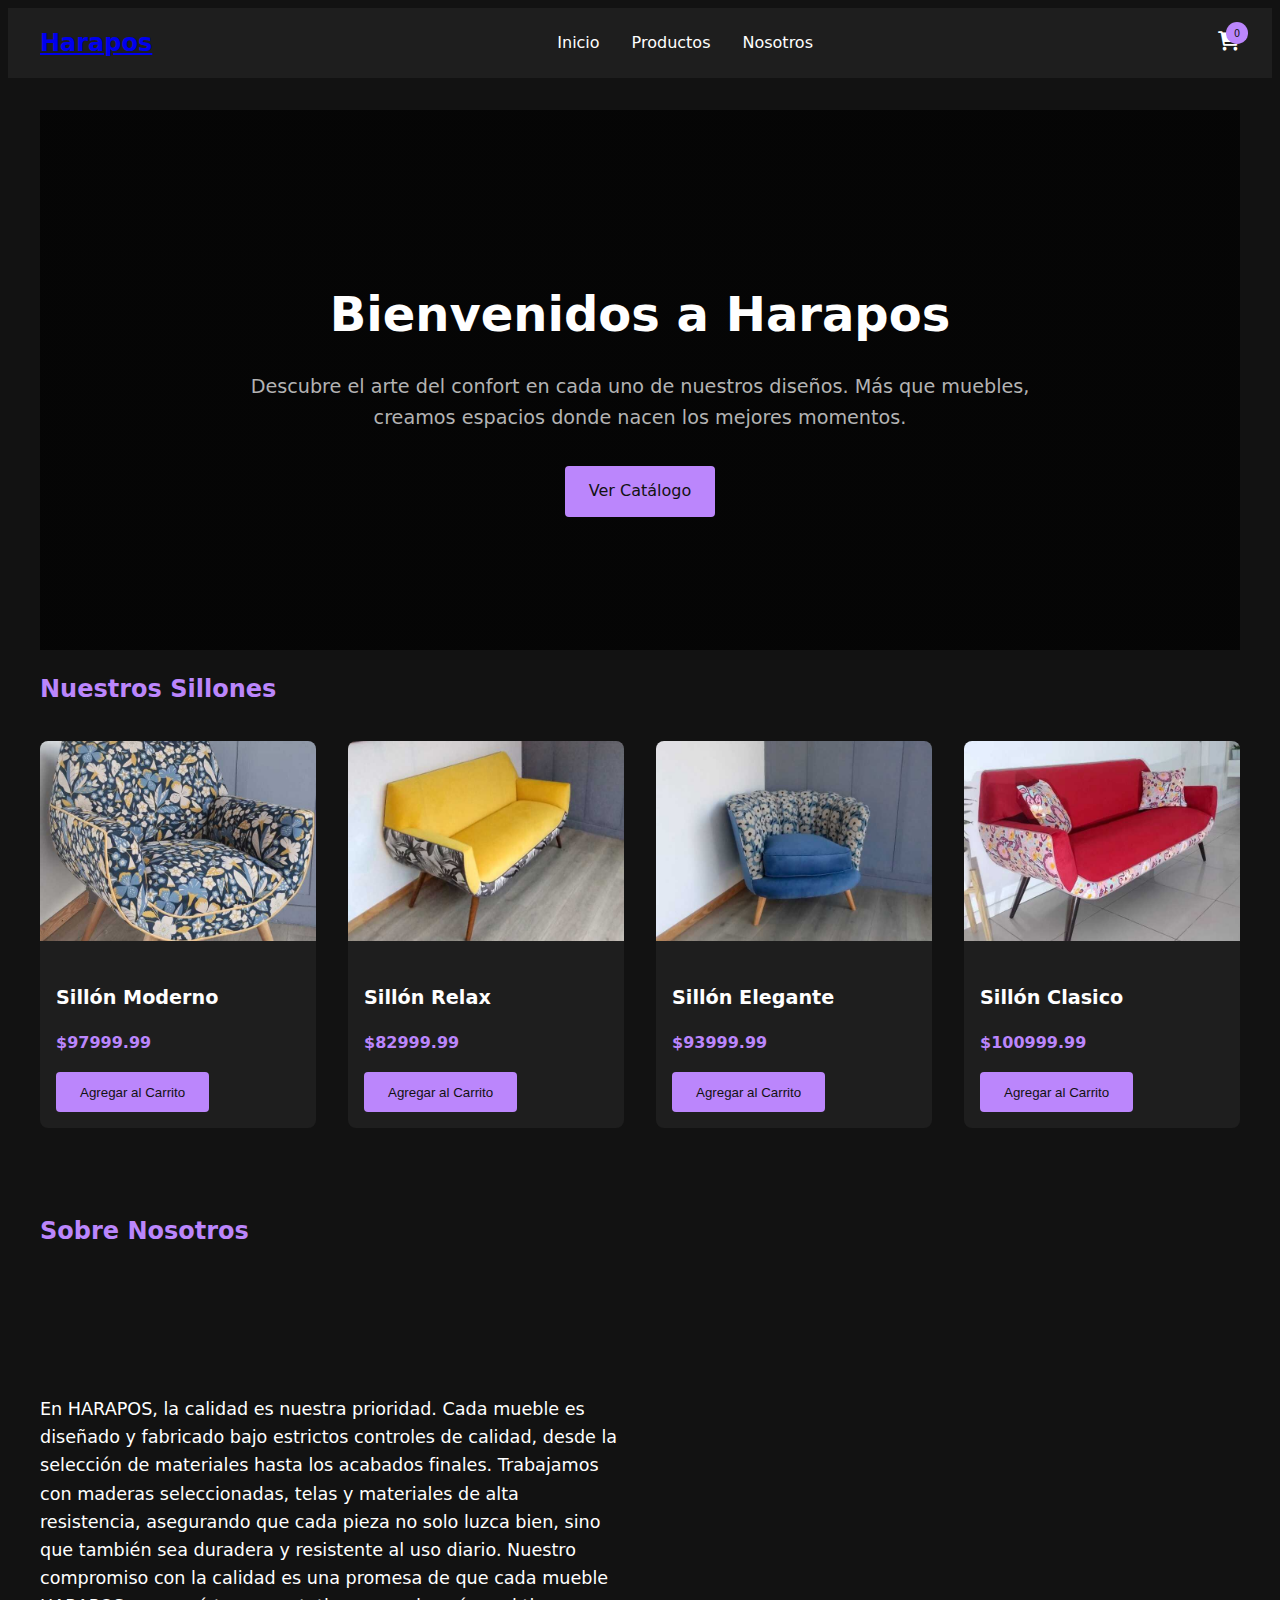
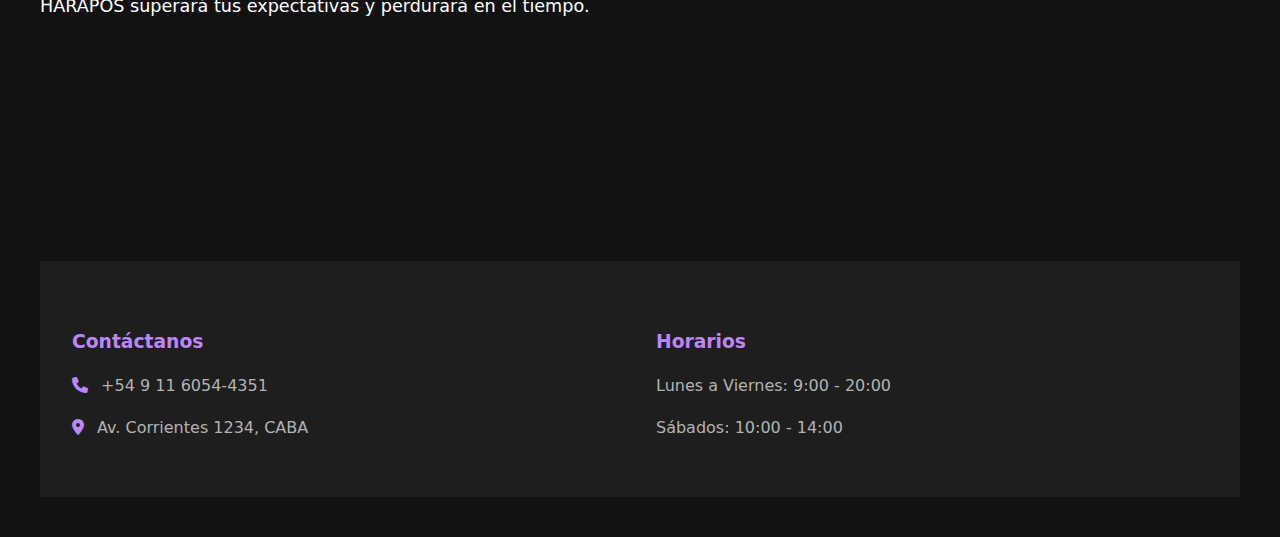
<file: index.html>
<!DOCTYPE html>
<html lang="es">
  <head>
    <meta charset="UTF-8" />
    <meta name="viewport" content="width=device-width, initial-scale=1.0" />
    <title>LuxSofá - Tienda de Sillones</title>
    <link rel="stylesheet" href="styles.css" />
    <link
      rel="stylesheet"
      href="https://cdnjs.cloudflare.com/ajax/libs/font-awesome/6.0.0/css/all.min.css"
    />
  </head>
  <body>
    <nav>
      <div class="logo"><a href="/">Harapos</a></div>
      <button class="menu-toggle" aria-label="Abrir menú">
        <i class="fas fa-bars"></i>
      </button>
      <div class="nav-links">
        <a href="/">Inicio</a>
        <a href="/#productos">Productos</a>
        <a href="/#about">Nosotros</a>
      </div>

      <div class="icono-carrito">
        <i class="fas fa-shopping-cart"></i>
        <span id="contador-carrito">0</span>
      </div>
    </nav>
    <div id="toast-container"></div>

    <main>
      <section id="home" class="active">
        <div class="hero">
          <div class="hero-content">
            <h1>Bienvenidos a Harapos</h1>
            <p>
              Descubre el arte del confort en cada uno de nuestros diseños. Más
              que muebles, creamos espacios donde nacen los mejores momentos.
            </p>
            <a href="#productos" class="boton-primario">Ver Catálogo</a>
          </div>
        </div>

        <div class="seccion-productos" id="productos">
          <h2>Nuestros Sillones</h2>
          <div class="productos-grid" id="contenedor-productos"></div>
        </div>

        <div class="seccion-nosotros" id="about">
          <h2>Sobre Nosotros</h2>
          <div class="contenido-nosotros">
            <div class="texto-nosotros">
              <p>
                En HARAPOS, la calidad es nuestra prioridad. Cada mueble es diseñado y fabricado 
                bajo estrictos controles de calidad, desde la selección de materiales hasta los acabados 
                finales. Trabajamos con maderas seleccionadas, telas y materiales de alta resistencia, asegurando que cada 
                pieza no solo luzca bien, sino que también sea duradera y resistente al uso diario. Nuestro compromiso con la calidad 
                es una promesa de que cada mueble HARAPOS superará tus expectativas 
              y perdurará en el tiempo.
              </p>
            </div>
            <div class="contenedor-mapa">
              <iframe
                src="https://www.google.com/maps/embed?pb=!1m18!1m12!1m3!1d3284.0168878895168!2d-58.38375908477038!3d-34.60373888045943!2m3!1f0!2f0!3f0!3m2!1i1024!2i768!4f13.1!3m3!1m2!1s0x4aa9f0a6da5edb%3A0x11bead4e234e558b!2sObelisco!5e0!3m2!1ses!2sar!4v1645454545454!5m2!1ses!2sar"
                width="100%"
                height="450"
                style="border: 0"
                allowfullscreen=""
                loading="lazy"
              >
              </iframe>
            </div>
          </div>
        </div>
      </section>

      <section id="carrito">
        <h2>Carrito de Compras</h2>
        <div id="elementos-carrito">
         

        </div>
        <div class="carrito-summary">
          <p>Total: $<span id="total-carrito">0</span></p>
          <button id="boton-finalizar" class="boton-primario">
            Proceder al Pago
          </button>
        </div>
      </section>

      <section id="checkout">
        <h2>Finalizar Compra</h2>
        <form id="formulario-compra">
          <div class="form-group">
            <label for="name">Nombre Completo</label>
            <input type="text" id="name" required placeholder="Nombre Completo"/>
          </div>
          <div class="form-group">
            <label for="email">Email de preferencia</label>
            <input type="email" id="email" required placeholder="Tu mejor email"/>
          </div>
          <div class="form-group">
            <label for="address">Dirección de envío</label>
            <input type="text" id="address" required placeholder="Dirección"/>
          </div>
          <div class="form-group">
            <label for="card">Número de Tarjeta</label>
            <input type="text" id="card" required pattern="[0-9]{16}" placeholder="1111 2222 3333 4444"/>
          </div>
          <div class="form-group">
            <label for="expiry-date">Fecha de Vencimiento (MM/AA)</label>
            <input type="text" id="expiry-date" required pattern="(0[1-9]|1[0-2])/[0-9]{2}" placeholder="MM/AA" />
          </div>
          <div class="form-group">
            <label for="cvv">Código de Seguridad (CVV)</label>
            <input type="text" id="cvv" required pattern="[0-9]{3}" placeholder="CVV" />
          </div>
          <button type="submit" class="boton-primario">Confirmar Compra</button>
        </form>
      </section>
      

    <footer>
      <div class="contenido-pie">
        <div class="seccion-pie">
          <h3>Contáctanos</h3>
          <p><i class="fas fa-phone"></i> +54 9 11 6054-4351</p>
          <p><i class="fas fa-map-marker-alt"></i> Av. Corrientes 1234, CABA</p>
        </div>
        <div class="seccion-pie">
          <h3>Horarios</h3>
          <p>Lunes a Viernes: 9:00 - 20:00</p>
          <p>Sábados: 10:00 - 14:00</p>
        </div>
      </div>
    </footer>

    <script src="index.js"></script>
  </body>
</html>
</file>
<file: styles.css>
html { 

  scroll-behavior: smooth;
}

body {  

  font-family: "Segoe UI", system-ui, sans-serif; 
  background-color: #121212; 
  color: #ffffff; 
  line-height: 1.6; 

}

nav {

  background-color: #1e1e1e;
  padding: 1rem 2rem;  
  display: flex; 
  justify-content: space-between; 
  align-items: center;
  position: sticky; 
  top: 0;
  z-index: 100;

}

.logo {

  font-size: 1.5rem; 
  font-weight: bold; 
  color: #bb86fc;
}

  
.nav-links {

  display:flex;
  gap: 2rem;

}

.nav-links a  { 
  color: #ffffff;
  text-decoration: none; 
  transition: color 0.3s ease;     
}

.nav-links a:hover {
  color: #bb86fc;
}

.icono-carrito  { 
  position: relative;
  cursor: pointer; 

}

.icono-carrito i{
  color: #ffffff;
  font-size: 1.2rem; 

}

#contador-carrito {

  position: absolute;
  top: -8px;
  right: -8px; 

  background-color: #bb86fc;
  color: #121212;
  border-radius: 90%;
  padding: 0.2rem 0.5rem;  
  font-size: 0.6rem;
}

.hero {
  height: 60vh;
  background: linear-gradient(rgba(0, 0, 0, 0.7), rgba(0, 0, 0, 0.7));
  background-size: cover;
  background-position: center;
  display: flex;
  align-items: center;
  justify-content: center;
  text-align: center;
  padding: 0 2rem;
}

.hero-content {
  max-width: 800px;
}

.hero h1 {
  font-size: 3rem;
  margin-bottom: 1rem;
  color: #ffffff;
}

.hero p {
  font-size: 1.2rem;
  margin-bottom: 2rem;
  color: #b3b3b3;
}

main { 
  padding: 2rem;
  max-width: 1200px;
  margin: 0 auto;
}

section {
  display: none;
  margin-bottom: 4rem;
}

section.active {
  display: block;
}

h1,
h2 {
  margin-bottom: 2rem;
  color: #bb86fc;
}

.productos-grid {

  display: grid;
  grid-template-columns: repeat(auto-fit, minmax(250px, 1fr));
  gap: 2rem;
}

.tarjeta-producto {

  background-color: #1e1e1e;
  border-radius: 8px;
  overflow: hidden;
  transition: transform 0.3s ease;

}

.tarjeta-producto:hover {
  transform: translateY(-5px);
}

.imagen-producto {
  width: 100%;
  height: 200px;
  object-fit: cover;
}

.informacion-producto {
  padding: 1rem;
}

.titulo-producto { 
  font-size: 1.2rem;
  margin-bottom: 0.5rem;
     
}

.precio-producto {

  color: #bb86fc;  
  font-weight: bold; 
  margin-bottom: 1rem;
    
}

.boton-primario {
  background-color: #bb86fc;
  color: #121212;
  border: none;
  padding: 0.8rem 1.5rem;
  border-radius: 4px;
  cursor: pointer;
  transition: opacity 0.3s ease;
  text-decoration: none;
  display: inline-block;
  max-width: 90%; 
  text-align: center;
  margin: 0 auto;
}

.boton-primario:hover {
  opacity: 0.9;  
}

.seccion-nosotros {
  padding: 4rem 0;
}

.contenido-nosotros {

  display: grid;
  grid-template-columns: 1fr 1fr; 
  gap: 2rem;  
  align-items: center; 
}

.texto-nosotros  { 
  font-size: 1.1rem;
}

.contenedor-mapa  {
  width: 100%;
  height: 450px;
  border-radius: 8px;
  overflow: hidden;
}

#elementos-carrito {
  margin-bottom: 2rem;
}

.carrito-item {
  display: flex;
  align-items: center;
  padding: 1rem;
  background-color: #1e1e1e;
  margin-bottom: 1rem;
  border-radius: 4px;
}

.carrito-item img  {
  width: 100px;
  height: 100px;
  object-fit: cover;
  margin-right: 1rem;
}

.carrito-item-info {
  flex-grow: 1;
}

.controles-cantidad {
  display: flex;
  align-items: center;
  gap: 1rem;
  margin: 1rem 0;
}

.boton-cantidad {
  background-color: #121212;
  color: #ffffff;
  border: 1px solid #bb86fc;
  border-radius: 4px;
  padding: 0.5rem 1rem;
  cursor: pointer;
}

.carrito-summary  {
  text-align: right;
  padding: 1rem;
  background-color: #1e1e1e;
  border-radius: 4px;

}

footer {
  background-color: #1e1e1e;
  padding: 3rem 2rem;
  margin-top: 4rem;
}

.contenido-pie {
  max-width: 1200px;
  margin: 0 auto;
  display: grid;
  grid-template-columns: repeat(auto-fit, minmax(250px, 1fr));
  gap: 2rem;
}

.seccion-pie h3 {
  color: #bb86fc;
  margin-bottom: 1rem;
}

.seccion-pie p {
  color: #b3b3b3;
  margin-bottom: 0.5rem;
}

.seccion-pie i {
  margin-right: 0.5rem;
  color: #bb86fc;
}

#formulario-compra .form-group {
  margin-bottom: 15px;
}

#formulario-compra .form-group input {
  padding: 10px;
  font-size: 14px;
  border: 2px solid #bb86fc;
  border-radius: 4px;
  background-color: #2a2a2a;
  color: #ffffff;
}

#formulario-compra .form-group input:focus {
  outline: none;
  border-color: #bb86fc;
}

#formulario-compra .form-group input::placeholder {
  color: #cccccc;
  opacity: 1;
}

@media (max-width: 768px) {
  .nav-links {
    display: none;
  }

  .hero h1 {
    font-size: 2rem;
  }

  .contenido-nosotros {
    grid-template-columns: 1fr;
  }

  .productos-grid {
    grid-template-columns: repeat(auto-fit, minmax(200px, 1fr));
    gap: 1rem;
  }

  .carrito-item {
    flex-direction: column;
    text-align: center;
  }

  .carrito-item img { 
    margin-right: 0;  
    margin-bottom: 1rem;  
  }
}

#toast-container {    
  position: fixed; 
  top: 20px; 
  right: 20px; 
  z-index: 9999;
}

.toast {

  background-color: #bb86fc;
  color: #121212;
  padding: 1rem 2rem;
  border-radius: 4px;  
  margin-bottom: 1rem;  
  animation: slideIn 0.3s ease-in-out;
  opacity: 0;
  transform: translateY(-100%); 
  position: relative;
  min-width: 200px; 
  text-align: center;
}

@keyframes slideIn {
  from {
    opacity: 0;
    transform: translateY(-100%);
  }
  to {
    opacity: 1;
    transform: translateY(0);
  }
}

.toast.show {
  opacity: 1;
  transform: translateY(0);
}


.menu-toggle {
  display: none;
  background: none;
  border: none;
  color: #ffffff;
  font-size: 1.5rem;
  cursor: pointer;
  padding: 0.5rem;
}


@media (max-width: 768px) {
  .menu-toggle {
    display: block; 
  }

  .nav-links {
    display: none;
    position: absolute;
    top: 100%;
    left: 0;
    right: 0;
    background-color: #1e1e1e;
    flex-direction: column;
    padding: 1rem;
    gap: 1rem;
    text-align: center;
  }

  .nav-links.active {
    display: flex;
  }

  
  nav {
    position: relative;
  }

  
  .nav-links a {
    padding: 0.5rem 0;
    width: 100%;
    border-bottom: 1px solid #333;
  }

  .nav-links a:last-child {
    border-bottom: none;
  }
}
</file>
